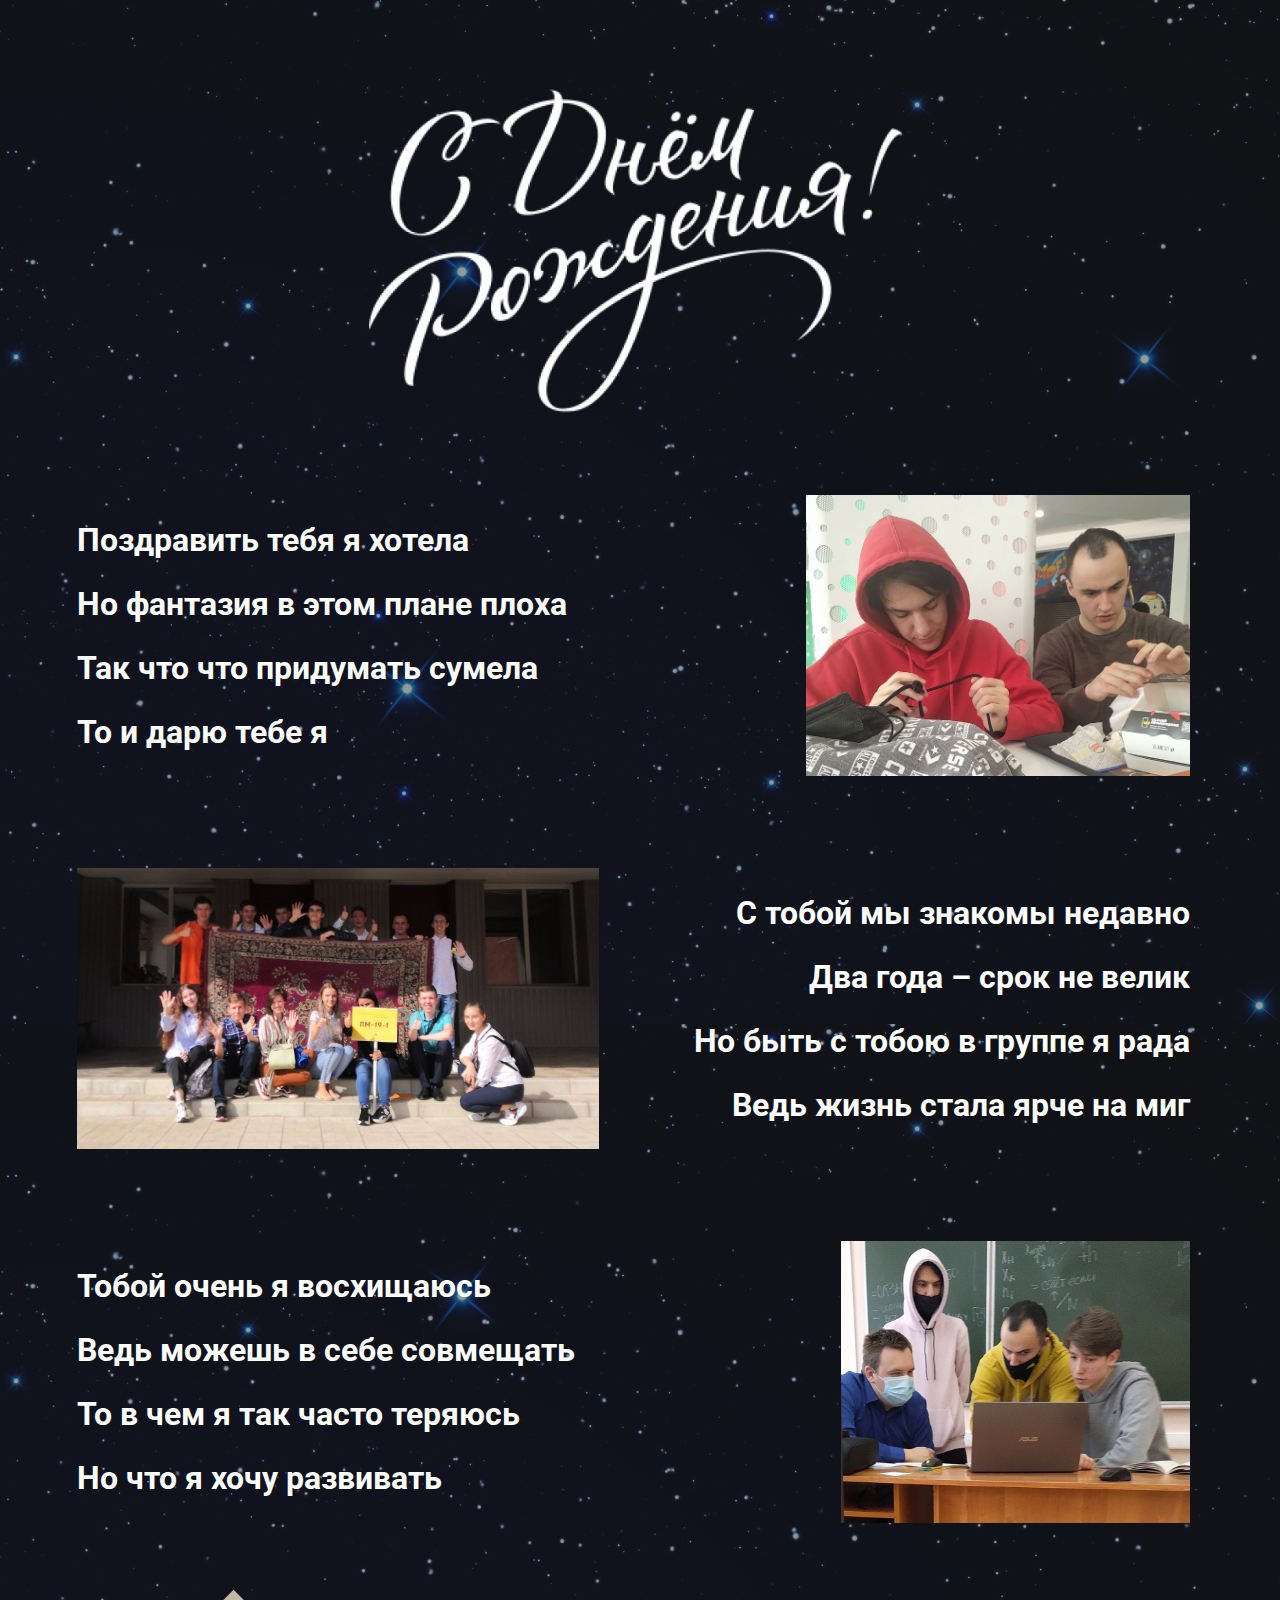
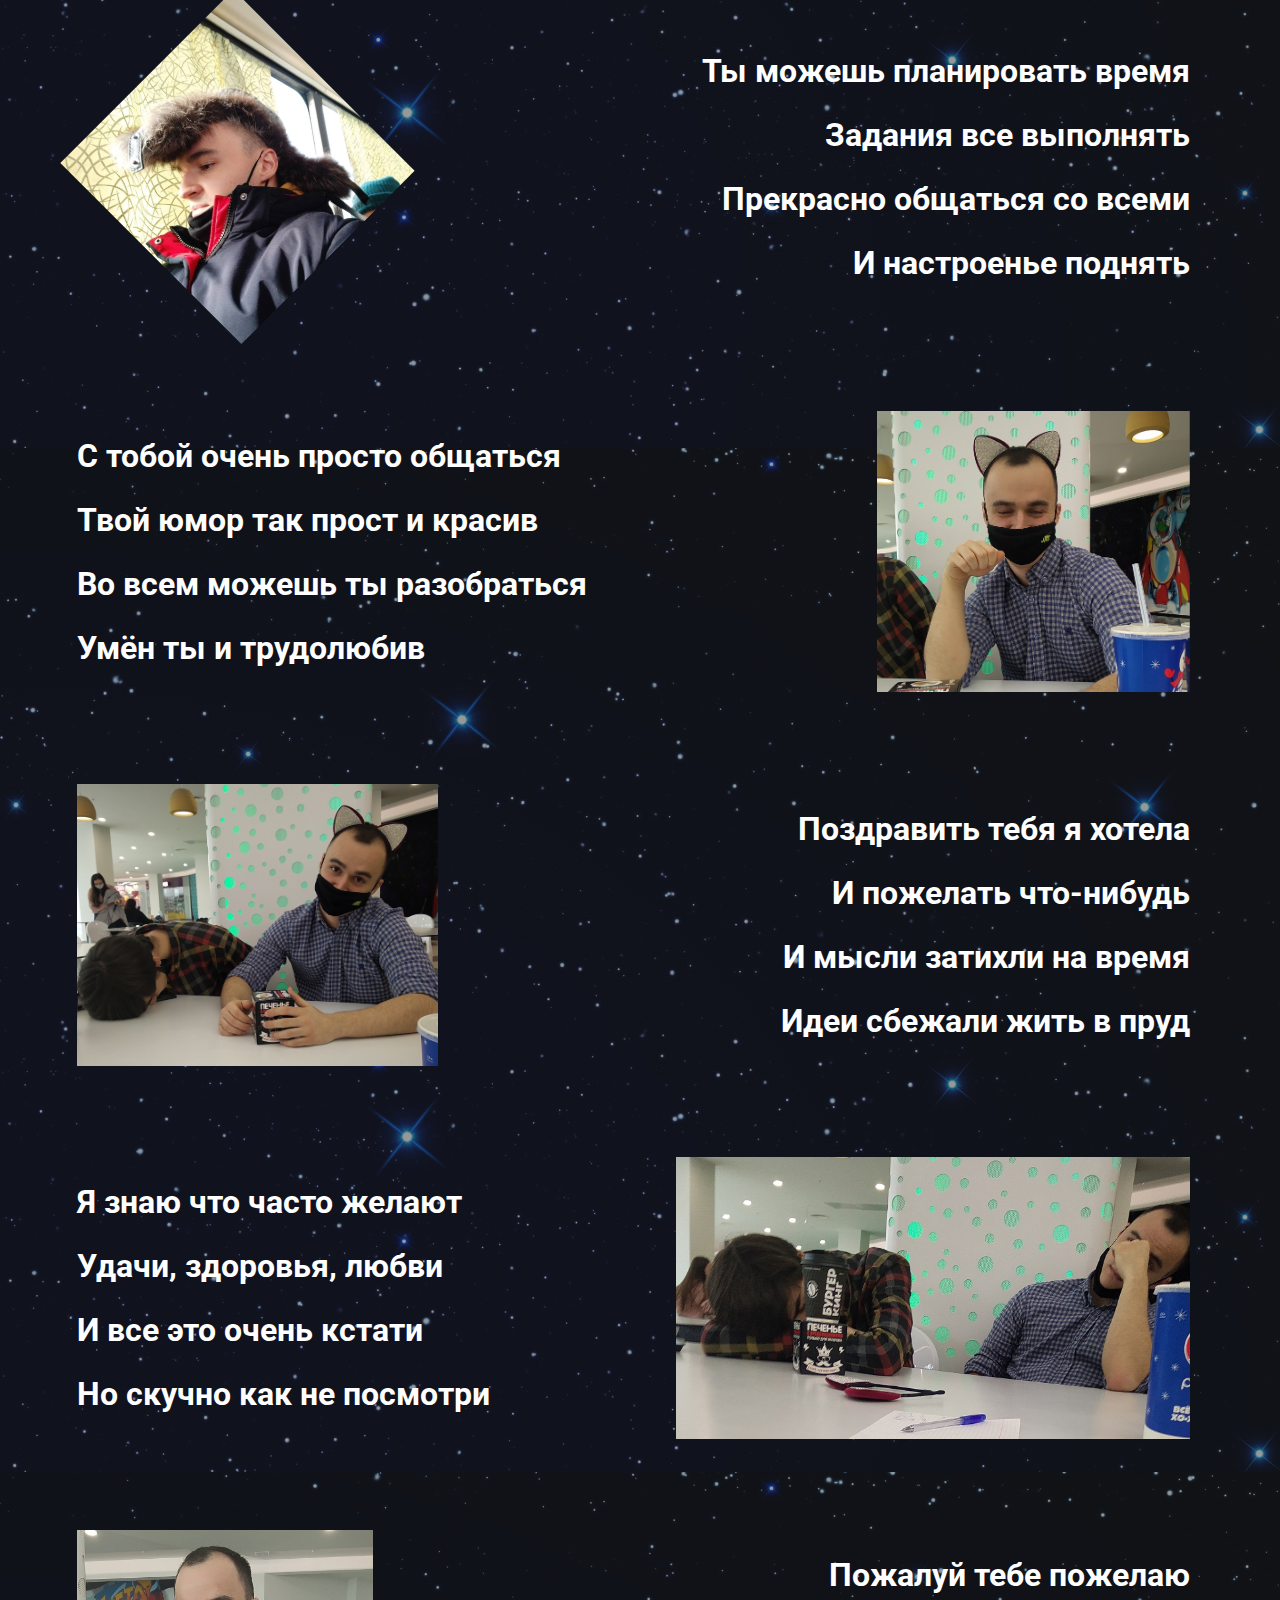
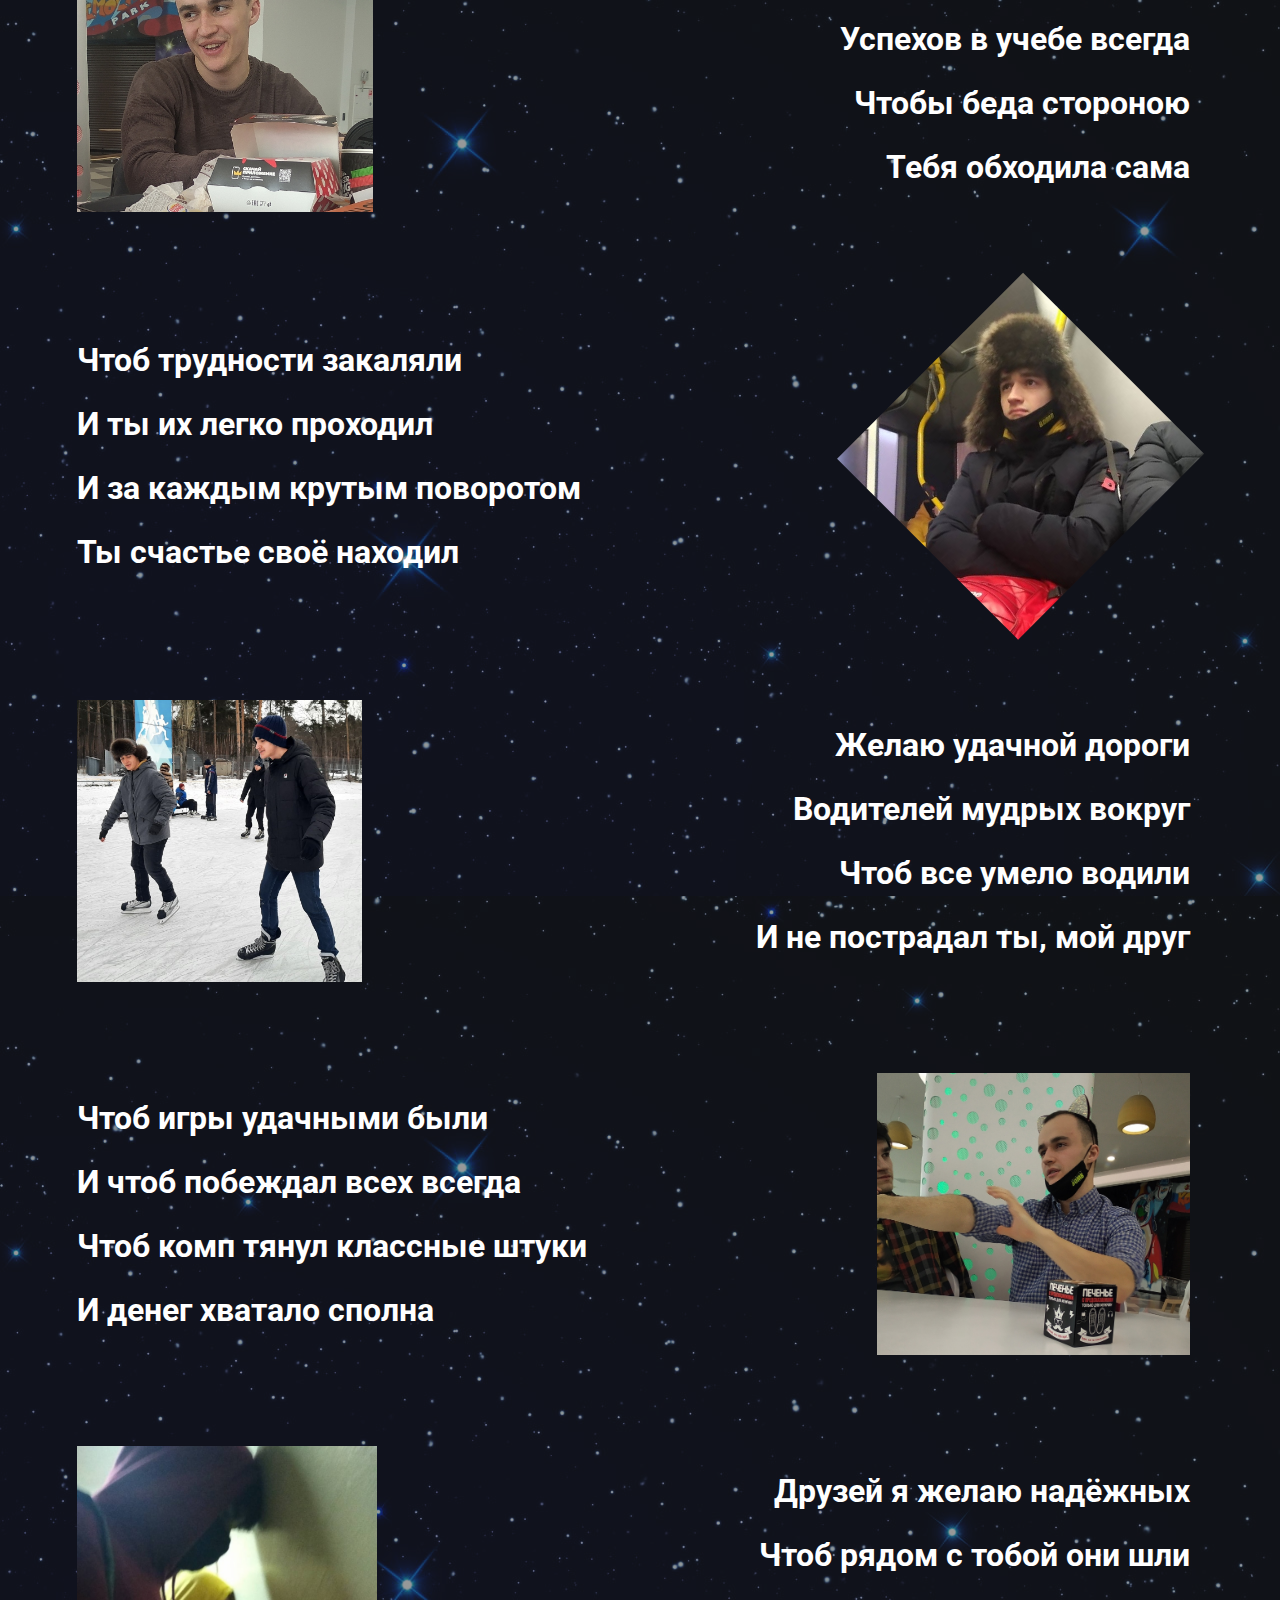
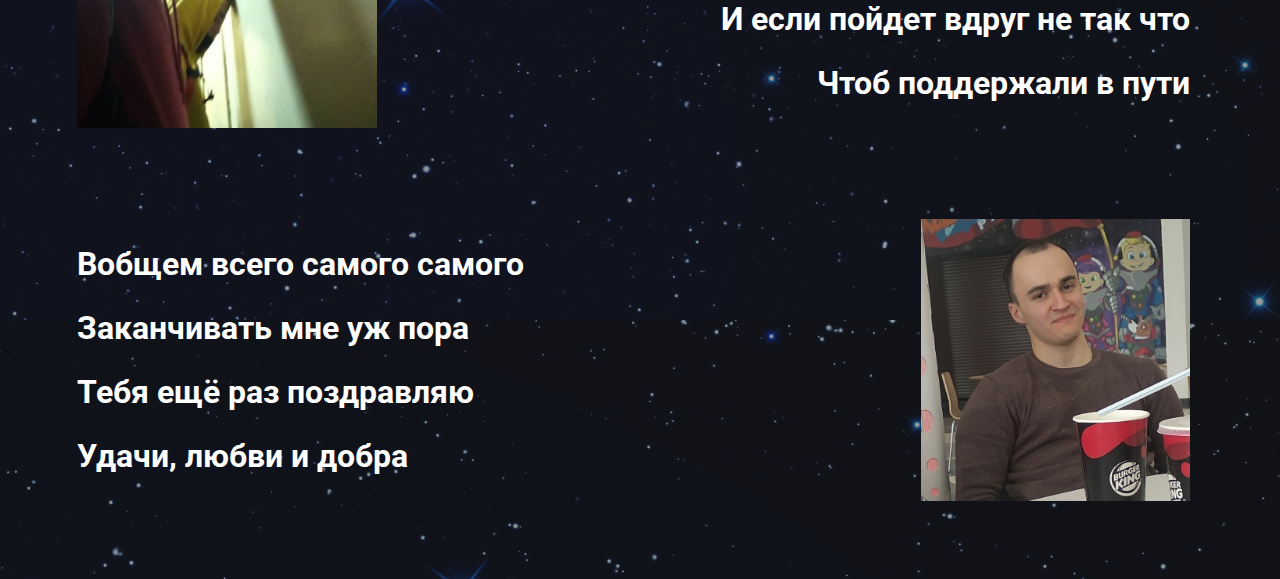
<file: 6607/869/70/for_you/index.html>
<!DOCTYPE html>
<html lang="en">
<head>
	<meta charset="UTF-8">
	<meta name="viewport" content="width=device-width, initial-scale=1.0, shrink-to-fit=no">
<meta property="og:image" content="https://rinacoder.github.io/location/6607/869/70/for_you/img/pozdr.png">
	<title>С Днем рождения!</title>
<link rel="preconnect" href="https://fonts.googleapis.com">
<link rel="preconnect" href="https://fonts.gstatic.com" crossorigin>
<link href="https://fonts.googleapis.com/css2?family=Stick&display=swap" rel="stylesheet">

<link rel="preconnect" href="https://fonts.googleapis.com">
<link rel="preconnect" href="https://fonts.gstatic.com" crossorigin>
<link href="https://fonts.googleapis.com/css2?family=Monofett&family=Roboto&display=swap" rel="stylesheet">

<link rel="stylesheet" type="text/css" href="css/main.css">

</head>
<body>
	<img src="img/normal.png" class="zagolovok">
	<div>
		<h2>
		Поздравить тебя я хотела<br />
		Но фантазия в этом плане плоха<br />
		Так что что придумать сумела<br />
		То и дарю тебе я<br />
	</h2>
	<img src="img/6.jpg">
	</div>
	<div>
		<img src="img/23_1.jpg">
		<h2  class="left">
		С тобой мы знакомы недавно<br />
		Два года – срок не велик<br />
		Но быть с тобою в группе я рада<br />
		Ведь жизнь стала ярче на миг<br />
	</h2>
	</div>
	<div>
		<h2>
		Тобой очень я восхищаюсь<br />
		Ведь можешь в себе совмещать<br />
		То в чем я так часто теряюсь<br />
		Но что я хочу развивать<br />
	</h2>
	<img src="img/14.jpg">
	</div>
	<div>
		<img src="img/11.jpg" class="turn">
		<h2  class="left">
		Ты можешь планировать время<br />
		Задания все выполнять<br />
		Прекрасно общаться со всеми<br />
		И настроенье поднять<br />
	</h2>
	</div>
	<div>
		<h2>
		С тобой очень просто общаться<br />
		Твой юмор так прост и красив<br />
		Во всем можешь ты разобраться<br />
		Умён ты и трудолюбив<br />
	</h2>
	<img src="img/1_1.jpg">
	</div>
	<div>
		<img src="img/19.jpg">
		<h2  class="left">
		Поздравить тебя я хотела<br />
		И пожелать что-нибудь<br />
		И мысли затихли на время<br />
		Идеи сбежали жить в пруд<br />
	</h2>
	</div>
	<div>
		<h2>
		Я знаю что часто желают<br />
		Удачи, здоровья, любви<br />
		И все это очень кстати<br />
		Но скучно как не посмотри<br />
	</h2>
	<img src="img/2.jpg">
	</div>
	<div>
		<img src="img/8.jpg">
		<h2  class="left">
		Пожалуй тебе пожелаю<br />
		Успехов в учебе всегда<br />
		Чтобы беда стороною<br />
		Тебя обходила сама<br />
	</h2>
	</div>
	<div>
		<h2>
		Чтоб трудности закаляли<br />
		И ты их легко проходил<br />
		И за каждым крутым поворотом<br />
		Ты счастье своё находил<br />
	</h2>
	<img src="img/7.jpg" class="turn">
	</div>
	<div>
		<img src="img/13.jpg">
		<h2  class="left">
		Желаю удачной дороги<br />
		Водителей мудрых вокруг<br />
		Чтоб все умело водили<br />
		И не пострадал ты, мой друг<br />
	</h2>
	</div>
	<div>
		<h2>
		Чтоб игры удачными были<br />
		И чтоб побеждал всех всегда<br />
		Чтоб комп тянул классные штуки<br />
		И денег хватало сполна<br />
	</h2>
	<img src="img/21.jpg">
	</div>
	<div >
		<img src="img/24_1.jpg">
		<h2 class="left">
		Друзей я желаю надёжных<br />
		Чтоб рядом с тобой они шли<br />
		И если пойдет вдруг не так что<br />
		Чтоб поддержали в пути<br />
	</h2>
	</div>
	<div>
		<h2>
		Вобщем всего самого самого<br />
		Заканчивать мне уж пора<br />
		Тебя ещё раз поздравляю<br />
		Удачи, любви и добра<br />
	</h2>
	<img src="img/10.jpg">
	</div>
</body>
</html>
</file>
<file: 6607/869/70/for_you/css/main.css>
body {
	padding: 0;
	margin: 0 7vw 0 6vw;
	background: #222629;
	background-position-x: center;
    background-position-y: top;
	 height: 100%;
	 background-image: url('../img/stars5.png');
	 background-repeat: repeat;
}

h1{
    font-family: 'Stick', sans-serif;
    color: #66FCF1;
    text-align: center;
    font-size: 75px;
    /* -webkit-text-stroke: 0.5px #29635e;*/
}
.zagolovok{
	display: block;
	margin-left: auto;
    margin-right: auto; 
    margin-top: 33px;
    height: 35vw;
}
h2{
	font-family: 'Roboto', sans-serif;
	color: #fff;
	font-size: 2.5vw;
	line-height: 2;
}
div{
	display: flex;
	justify-content: space-between;
    align-items: center;
    padding-bottom: 5vw;
}
div img{
	height: 22vw;
}
.turn{
	transform: rotate(-45deg);
	    margin: 3vw;
    height: 20vw;
}
.left{
	text-align: right;
}
</file>
